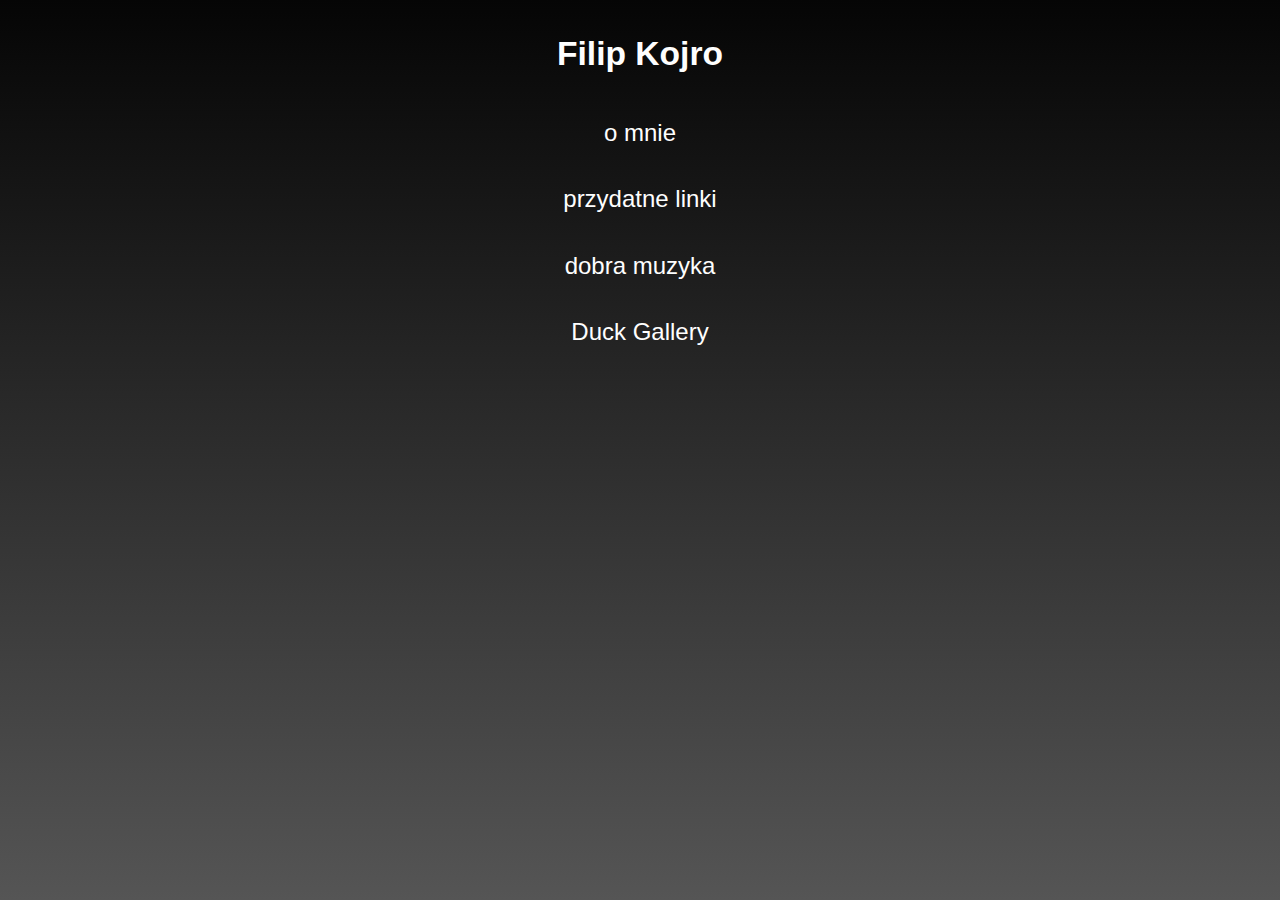
<file: index.html>
<!DOCTYPE html>
<html>
<head>
    <meta charset="UTF-8">
    <link rel="stylesheet" type="text/css" href="style.css">
    <link rel="icon" type="image/x-icon" href="favicon.png">
    <title>Filip Kojro</title>
</head>
<body>
    <div class="start">
        <div><button class="mainBut" onclick="window.location.href='index.html';"><b>Filip Kojro</b></button></div>
        <div><button class="onHover onStart" onclick="window.location.href='omnie.html';">o mnie</button></div>
        <div><button class="onHover onStart" onclick="window.location.href='linki.html';">przydatne linki</button></div>
        <div><button class="onHover onStart" onclick="window.location.href='muzyka.html';">dobra muzyka</button></div>
        <div><button class="onHover onStart" onclick="window.location.href='photos.html';">Duck Gallery</button></div>
    </div>
</body>
</html>
</file>
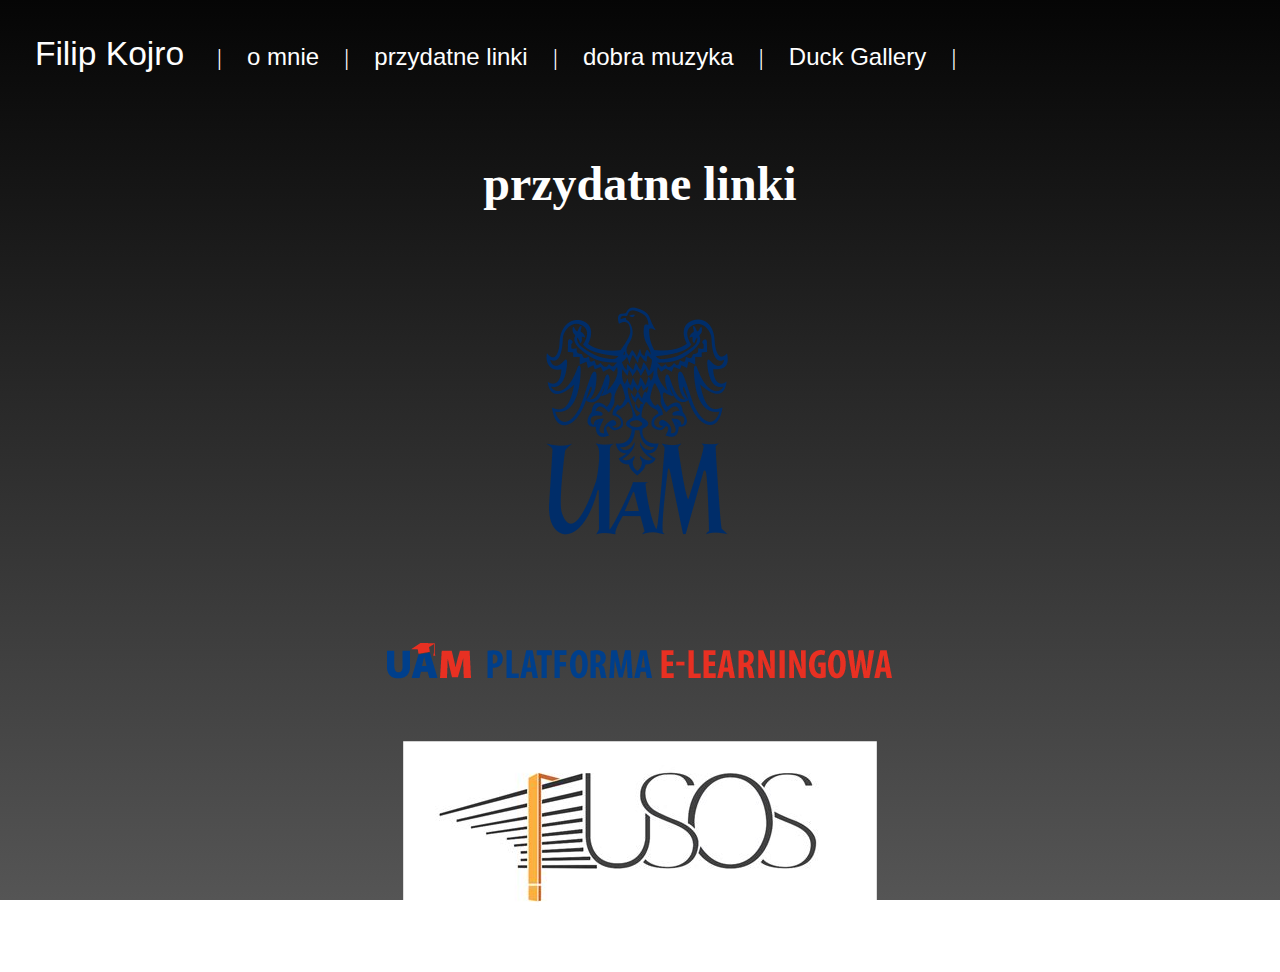
<file: linki.html>
<!DOCTYPE html>
<html>
<head>
    <meta charset="UTF-8">
    <link rel="stylesheet" type="text/css" href="style.css">
    <link rel="icon" type="image/x-icon" href="favicon.png">
    <title>Links</title>
</head>
<body>
    <header>
        <button class="mainBut" onclick="window.location.href='index.html';">Filip Kojro</button> |
        <button class="onHover" onclick="window.location.href='omnie.html';">o mnie</button> |
        <button class="onHover" onclick="window.location.href='linki.html';">przydatne linki</button> |
        <button class="onHover" onclick="window.location.href='muzyka.html';">dobra muzyka</button> |
        <button class="onHover" onclick="window.location.href='photos.html';">Duck Gallery</button> |
    </header>
    <main>
        <div class="start">
            <h1 class= style="text-align: center;">przydatne linki</h1>
            <div><a href="https://amu.edu.pl/"><img class="onHover" src="./photos/uam.png"></a></div>
            <div><a href="https://lms.amu.edu.pl/"><img class="onHover" src="./photos/moodle.png"></a></div>
            <div><a href="https://usosweb.amu.edu.pl/"><img class="onHover" src="./photos/usos.png"></a></div>
        </div>
</body>
</html>
</file>
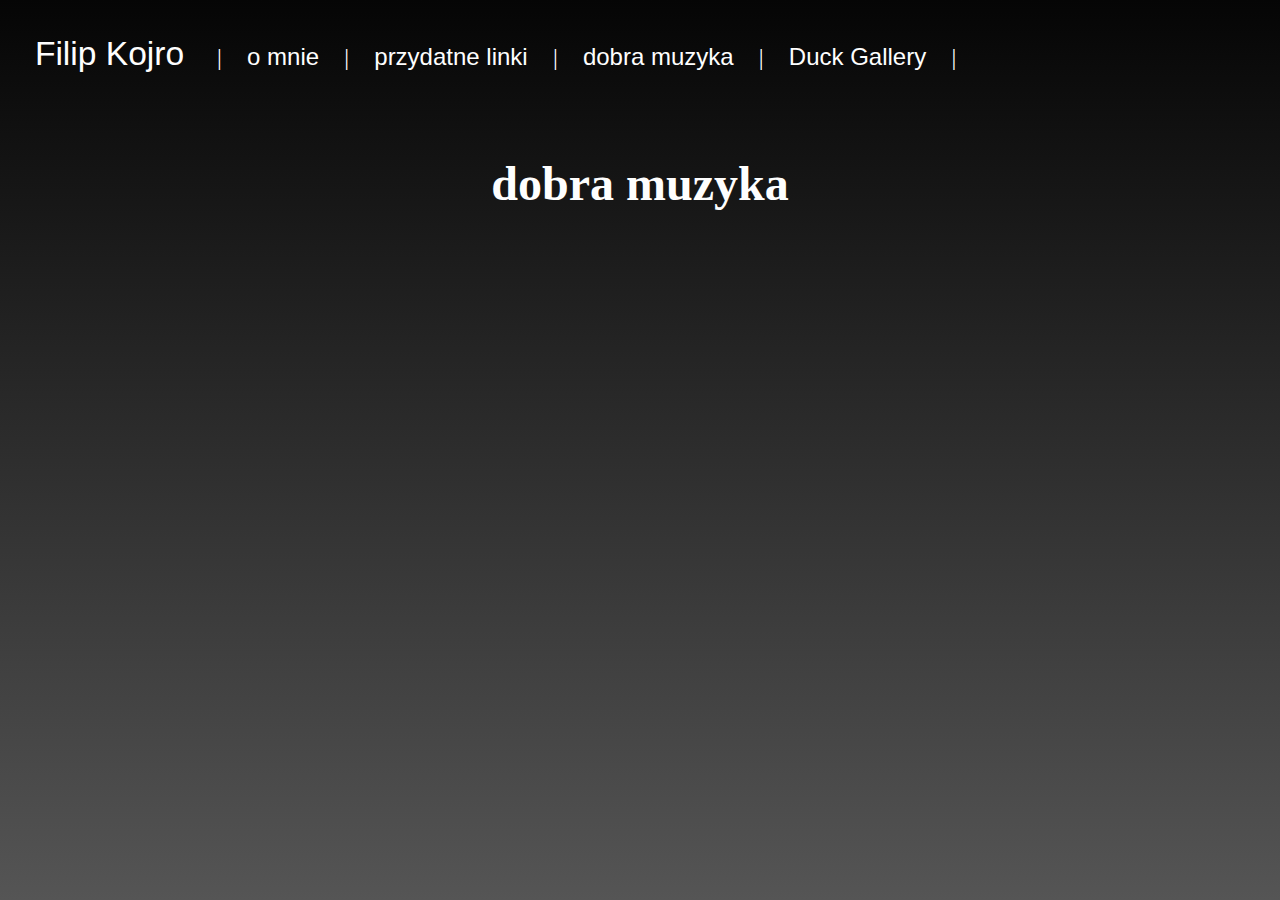
<file: muzyka.html>
<!DOCTYPE html>
<html>
<head>
    <meta charset="UTF-8">
    <link rel="stylesheet" type="text/css" href="style.css">
    <link rel="icon" type="image/x-icon" href="favicon.png">
    <title>Music</title>
</head>
<body>
    <header>
        <button class="mainBut" onclick="window.location.href='index.html';">Filip Kojro</button> |
        <button class="onHover" onclick="window.location.href='omnie.html';">o mnie</button> |
        <button class="onHover" onclick="window.location.href='linki.html';">przydatne linki</button> |
        <button class="onHover" onclick="window.location.href='muzyka.html';">dobra muzyka</button> |
        <button class="onHover" onclick="window.location.href='photos.html';">Duck Gallery</button> |
    </header>
    <main>
        <h1 style="text-align: center;">dobra muzyka</h1>
        <table>
            <tr>
                <th>
                    <iframe class="youtube" src="https://www.youtube.com/embed/3xoAxcwbWQA?si=ahwo9_e0bbSaQK1x" title="YouTube video player" frameborder="0" allow="accelerometer; autoplay; clipboard-write; encrypted-media; gyroscope; picture-in-picture; web-share" allowfullscreen></iframe>
                </th>
                <th>
                    <iframe class="youtube" src="https://www.youtube.com/embed/yfRRxGqbSTo?si=nw3uX9L_LNGARbgp" title="YouTube video player" frameborder="0" allow="accelerometer; autoplay; clipboard-write; encrypted-media; gyroscope; picture-in-picture; web-share" allowfullscreen></iframe>
                </th>
            </tr>
            <tr>
                <th>
                    <iframe class="youtube" src="https://www.youtube.com/embed/2nDcTCowH1M?si=a_kGrrHKoTJodnSI" title="YouTube video player" frameborder="0" allow="accelerometer; autoplay; clipboard-write; encrypted-media; gyroscope; picture-in-picture; web-share" allowfullscreen></iframe>
                </th>
                <th>
                    <iframe class="youtube" src="https://www.youtube.com/embed/aFn8TL15h8k?si=EsFmIGOaHR8rVDdP" title="YouTube video player" frameborder="0" allow="accelerometer; autoplay; clipboard-write; encrypted-media; gyroscope; picture-in-picture; web-share" allowfullscreen></iframe>
                </th>
            </tr>
        </table> 
</body>
</html>
</file>
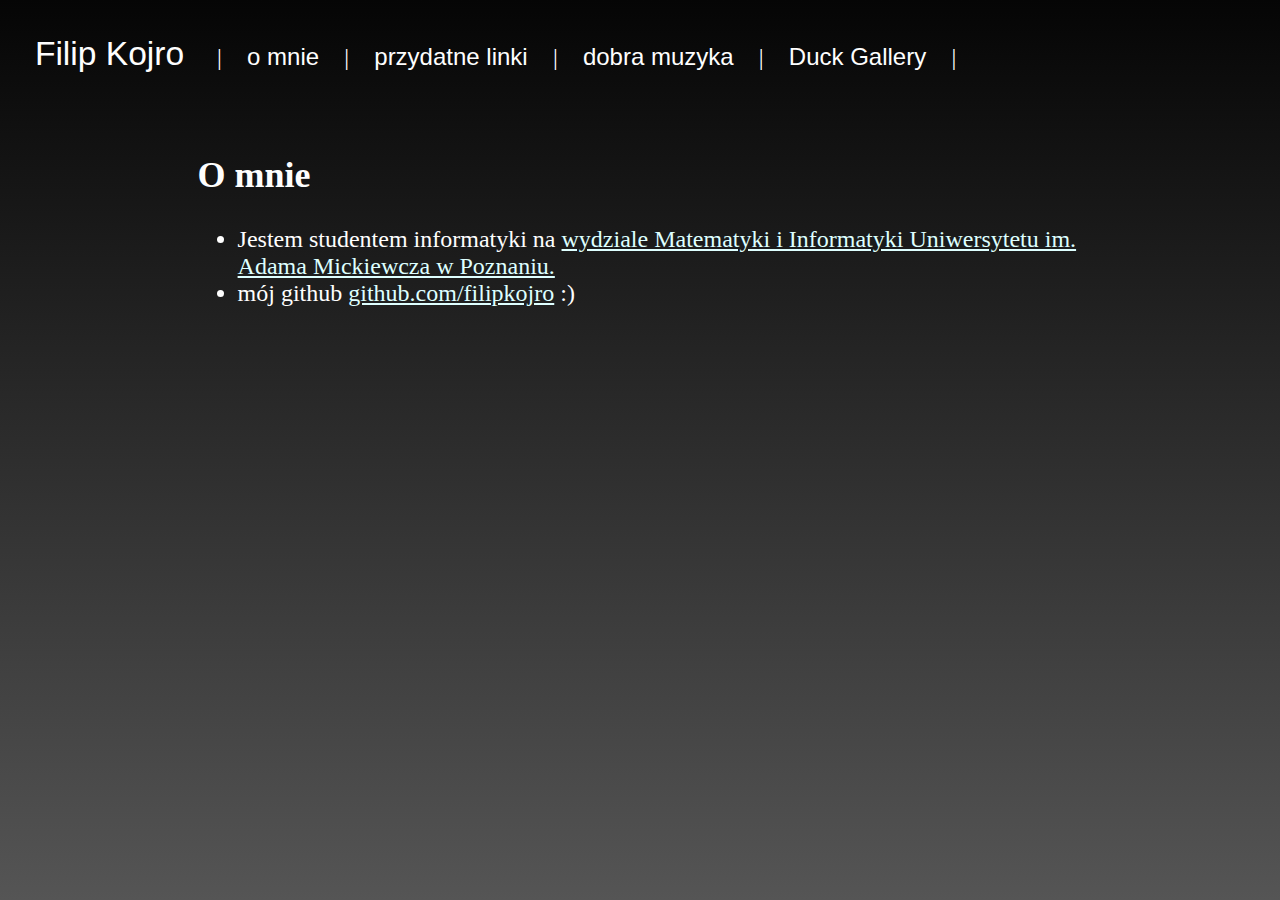
<file: omnie.html>
<!DOCTYPE html>
<html>
<head>
    <meta charset="UTF-8">
    <link rel="stylesheet" type="text/css" href="style.css">
    <link rel="icon" type="image/x-icon" href="favicon.png">
    <title>Me</title>
</head>
<body>
    <header>
        <button class="mainBut" onclick="window.location.href='index.html';">Filip Kojro</button> |
        <button class="onHover" onclick="window.location.href='omnie.html';">o mnie</button> |
        <button class="onHover" onclick="window.location.href='linki.html';">przydatne linki</button> |
        <button class="onHover" onclick="window.location.href='muzyka.html';">dobra muzyka</button> |
        <button class="onHover" onclick="window.location.href='photos.html';">Duck Gallery</button> |
    </header>
    <main>
        <h2>O mnie</h2>
        <ul>
            <li>Jestem studentem informatyki na <a href="https://wmi.amu.edu.pl/">wydziale Matematyki i Informatyki Uniwersytetu im. Adama Mickiewcza w Poznaniu.</a></li>
            <li>mój github <a href="https://github.com/filipkojro">github.com/filipkojro</a> :)</li>
        </ul>
    </main>
</body>
</html>
</file>
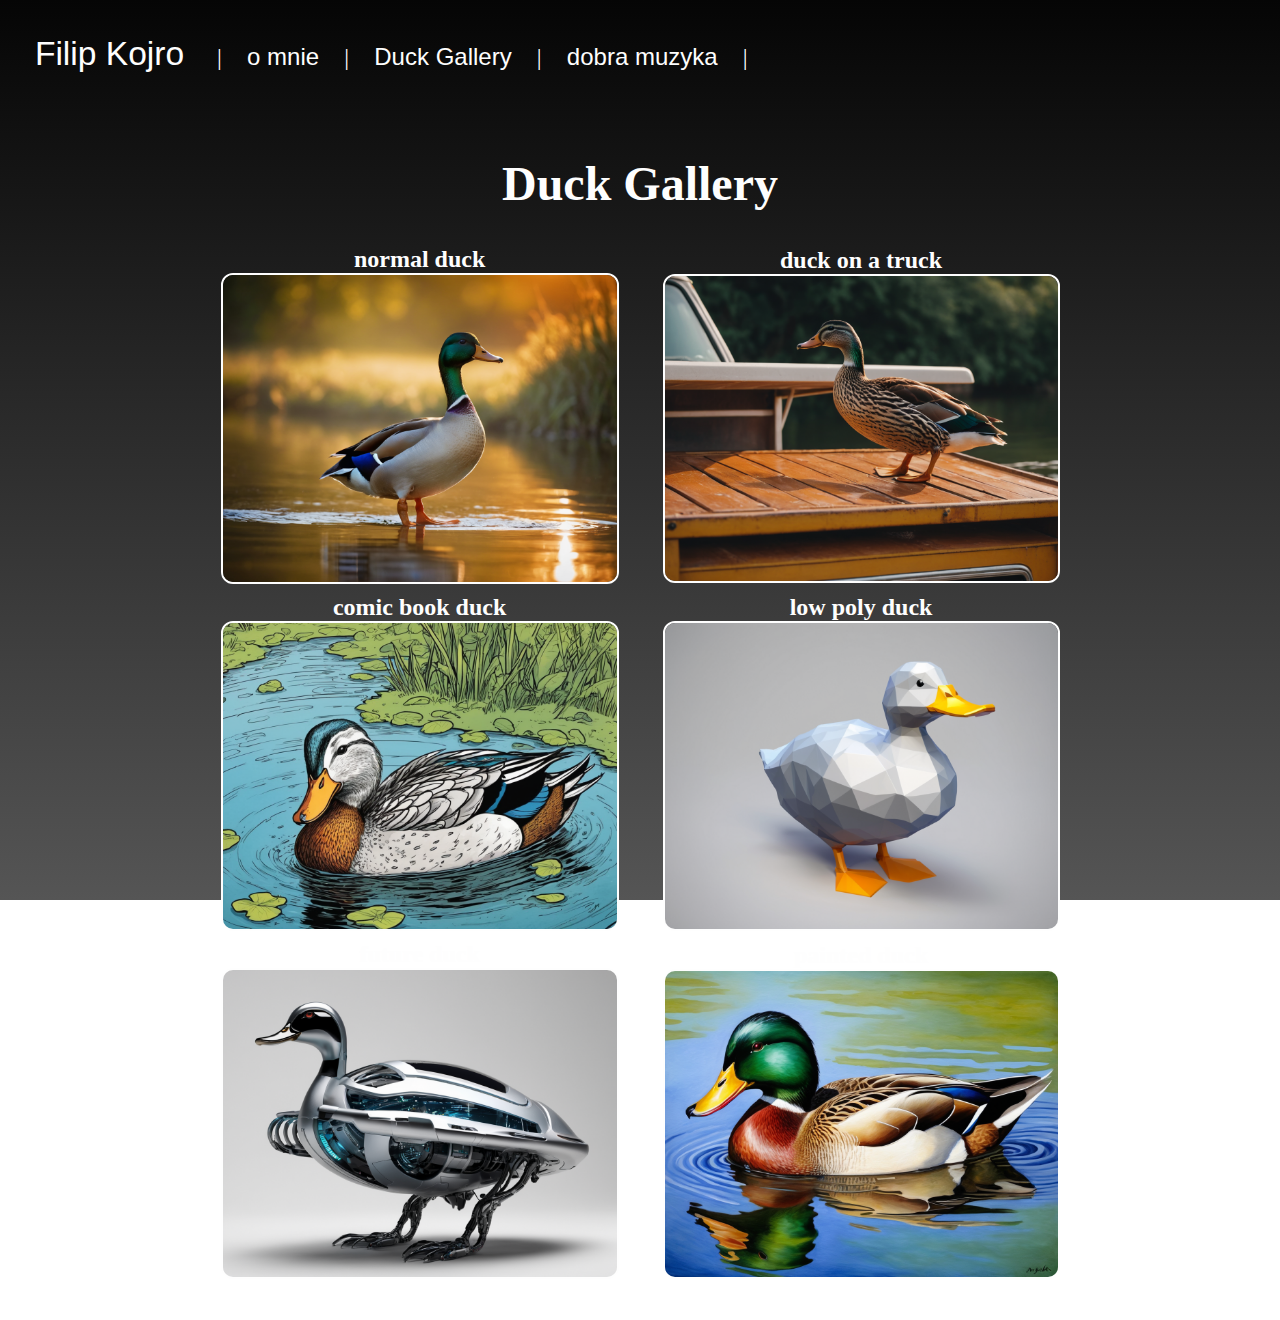
<file: photos.html>
<!DOCTYPE html>
<html>
<head>
    <meta charset="UTF-8">
    <link rel="stylesheet" type="text/css" href="style.css">
    <link rel="icon" type="image/x-icon" href="favicon.png">
    <title>Ducks</title>
</head>
<body>
    <header>
        <button class="mainBut" onclick="window.location.href='index.html';">Filip Kojro</button> |
        <button class="onHover" onclick="window.location.href='omnie.html';">o mnie</button> |
        <button class="onHover" onclick="window.location.href='photos.html';">Duck Gallery</button> |
        <button class="onHover" onclick="window.location.href='muzyka.html';">dobra muzyka</button> |
    </header>
    <main>
        <h1 style="text-align: center;">Duck Gallery</h1>
        <table>
            <tr>
                <th>normal duck<img class="photo" src="./photos/duck1.png"></th>
                <th>duck on a truck<img class="photo" src="./photos/duckonatruck.png"></th>
            </tr>
            <tr>
                <th>comic book duck<img class="photo" src="./photos/comicduck.png"></th>
                <th>low poly duck<img class="photo" src="./photos/lowpolyduck.png"></th>
            </tr>
            <tr>
                <th>future duck<img class="photo" src="./photos/futureduck.png"></th>
                <th>painted duck<img class="photo" src="./photos/paintedduck.png"></th>
            </tr>
        </table> 
</body>
</html>
</file>
<file: style.css>
html {
    scroll-behavior: smooth;
    font-size: 1.5em;
    font-weight: 400;

    background-image: linear-gradient(#050505,#555);
    background-attachment: fixed;
    background-position: center;
    background-repeat: no-repeat;
    background-size: cover;
}

a:link { color: #deffff; }

a:visited { color: #deffff; }

a:hover { color: aquamarine; }

.start {
    margin: 0;
    

    text-align: center;

    display: block;
  }

.onStart {
    border-top: 1px solid #FEFEFE;
    margin: 1em;
}

body {
    /*background-color: #050505;*/
    color: #FEFEFE;
}

header {
    /*background-color: #050505;*/
    /*padding: 0.5em;*/
    text-align:left;
    top: 0;
}

main {
    margin: auto;
    padding: 1em;
    width: 70%;

}

table {
    margin: auto;
    width: 100%;
}

.links {
    margin: auto;

    align-self: center;

    width: 50%;

    border-radius: 0.5em;
    background-color: #0000;

    transition: 0.3s;
}

.links:hover {  
    background-color: #666;
    width: 55%; 
}


.mainBut {
    margin: 0;

    font-size: 1.4em;
    font-weight: 400;

    border: 0;
    padding: 0.8em;

    text-align: center;
    color: #FEFEFE;
    background-color: #0000;

    transition: 0.3s;
}

.mainBut:hover { font-size: 1.5em; }

.onHover {
    margin: 0;
    position: relative;
    top: 50%;
    border-radius: 0.5em;
    padding: 0.8em;
    text-align: center;
    color: #FEFEFE;
    border: 0px solid;
    border-color: #FEFEFE;
    background-color: #0000;
    font-size: 1em;
    transition: 0.3s;
}

.onHover:hover {
    padding: 1.2em;
    color: #FEFEFE;
    background-color: #666;
}

.photo {
    
    aspect-ratio: 9 / 7;

    width: 90%;

    border: 0.1em solid;
    border-color: #FEFEFE;
    border-radius: 0.5em;

    transition: 0.3s;
}

.photo:hover {  width: 100%; }

.youtube {
    aspect-ratio: 16 / 9;
    width: 100%;
}



/*
#000000
#FEFEFE
#FDEE30
*/
</file>
